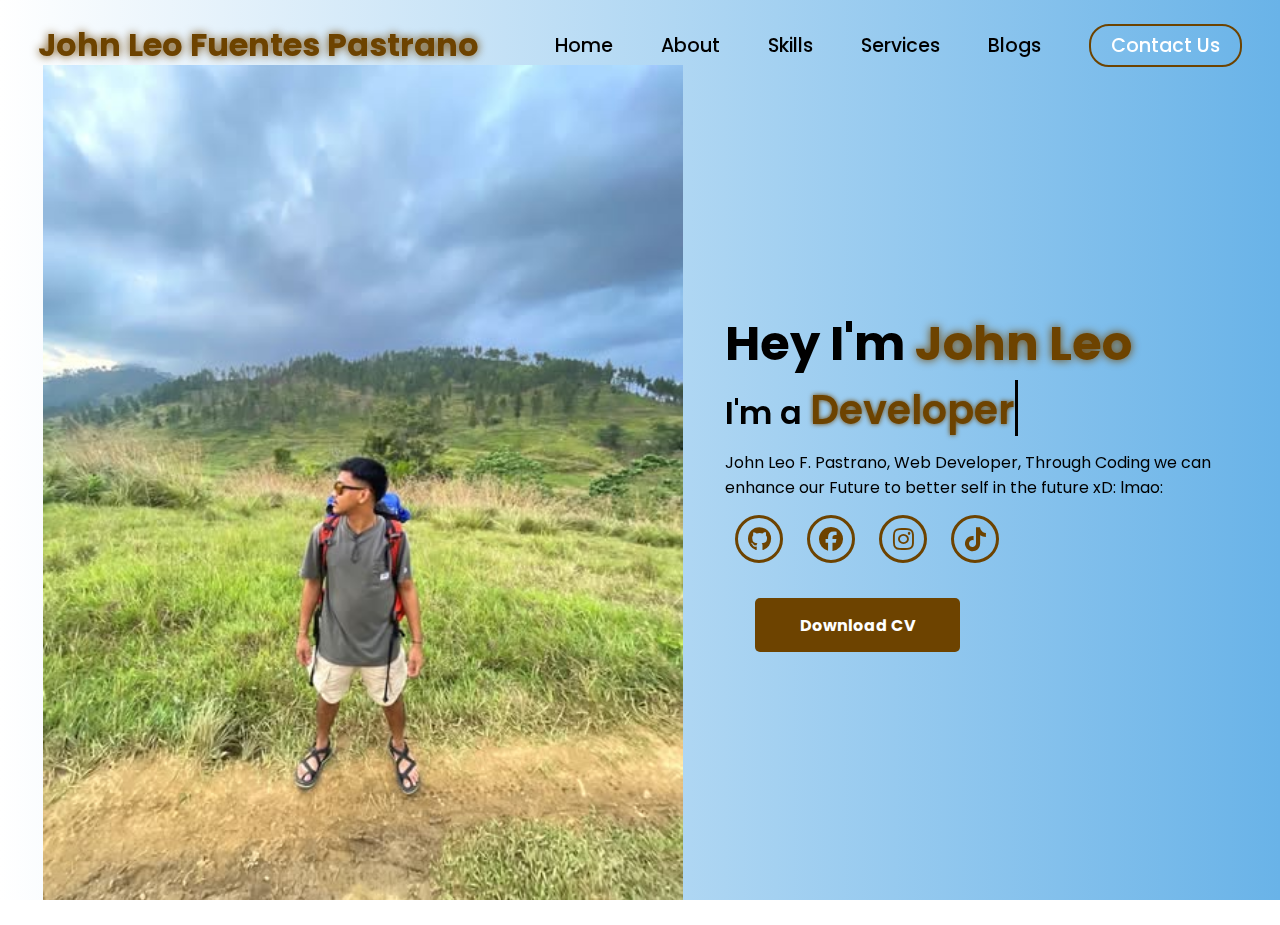
<file: index.html>
<!DOCTYPE html>
<html lang="en">
<head>
    <meta charset="UTF-8">
    <meta name="viewport" content="width=device-width, initial-scale=1.0">
    <link rel="stylesheet" href="https://cdnjs.cloudflare.com/ajax/libs/font-awesome/6.7.1/css/all.min.css">
    <title>John Leo Portfolio</title>
    <link rel="stylesheet" href="style.css">
    <link rel="stylesheet" href="https://unpkg.com/aos@next/dist/aos.css" />
</head>
<body>
    <nav>
        <div class="nav-container">
            <div class="logo" data-aos="zoom-in" data-aos-duration="1000">
                <span>John Leo Fuentes Pastrano</span>
            </div>
            <div class="links">
                <div class="link" data-aos="fade-up" data-aos-duration="1000" data-aos-delay="100"><a href="index.html">Home</a></div>
                <div class="link" data-aos="fade-up" data-aos-duration="1000" data-aos-delay="200"><a href="about.html">About</a></div>
                <div class="link" data-aos="fade-up" data-aos-duration="1000" data-aos-delay="300"><a href="#">Skills</a></div>
                <div class="link" data-aos="fade-up" data-aos-duration="1000" data-aos-delay="400"><a href="slide.html">Services</a></div>
                <div class="link" data-aos="fade-up" data-aos-duration="1000" data-aos-delay="500"><a href="info.html">Blogs</a></div>
                <div class="link contact-btn" data-aos="fade-up" data-aos-duration="1000" data-aos-delay="600"><a href="#">Contact Us</a></div>
            </div>
            <i class="fa-solid fa-bars hamburg" onclick="hamburg()"></i>
        </div>
        <div class="dropdown">
            <div class="links">
                <a href="index.html">Home</a>
                <a href="about.html">About</a>
                <a href="">Skills</a>
                <a href="slide.html">Services</a>
                <a href="info.html">Blogs</a>
                <a href="">Contact Us</a>
                <i class="fa-solid fa-xmark cancel" onclick="cancel()"></i>
            </div>
        </div>
    </nav>
        <section>
            <div class="main-container">
                <div class="image" data-aos="zoom-in-right" data-aos-duration="2500">
                    <img src="LEO.jpg" alt="">
                </div>
                <div class="content">
                    <h1 data-aos="fade-left" data-aos-duration="1000" data-aos-delay="800">Hey I'm <span>John Leo</span></h1>
                    <div class="typewriter" data-aos="fade-right" data-aos-duration="1000" data-aos-delay="900">I'm a <span></span></div>
                    <p data-aos="flip-up" data-aos-duration="1000" data-aos-delay="1000">John Leo F. Pastrano, Web Developer, Through Coding we can enhance our Future to better self in the future xD: lmao:  </p>
                    <div class="social-links" data-aos="flip-down" data-aos-duration="1000" data-aos-delay="1200">
                        <a href="https://github.com/johnpastrano5" ><i class="fa-brands fa-github"></i></a>
                        <a href="https://web.facebook.com/pastrano.johnlose/"><i class="fa-brands fa-facebook"></i></a>
                        <a href="https://www.instagram.com/takumofumo3/"><i class="fa-brands fa-instagram"></i></a>
                        <a href="https://www.tiktok.com/@leosboy7"><i class="fa-brands fa-tiktok"></i></a>
                    </div>
                    <div class="btn" data-aos="zoom-out-left" data-aos-duration="1000" data-aos-delay="1300">
                        <button>Download CV</button>
                    </div>
                </div>
            </div>
        </section>
        <script src="https://unpkg.com/aos@next/dist/aos.js"></script>
        <script>
          AOS.init({offset:0});
        </script>
        <script>
            function hamburg(){
                const navbar = document.querySelector(".dropdown")
                navbar.style.transform = "translateY(0px)"
            }
            function cancel(){
                const navbar = document.querySelector(".dropdown")
                navbar.style.transform = "translateY(-500px)"
            }
        </script>
</body>
</html>
</file>
<file: style.css>
@import url('https://fonts.googleapis.com/css2?family=Poppins:wght@100;200;300;400;500;600&display=swap');
*{
    padding: 0;
    margin: 0;
    font-family: 'Poppins', sans-serif;
    box-sizing: border-box;
}
html{
    overflow-x: hidden;
}
body{
    width: 100%;
    height: 100vh;
    overflow: hidden;
    background: linear-gradient(to right, rgb(255,255,255), rgb(105, 179, 232));
}
nav{
    width: 100%;
    height: 10vh;
    position: sticky;
}
.nav-container{
    width: 100%;
    height: 100%;
    display: flex;
    justify-content: space-around;
    align-items: center;
}
.logo{
    color: black;
    font-size: 2rem;
    font-weight: bolder;
}
.logo span{
    color: rgb(109,67, 0);
    text-shadow: 0 0 10px rgb(109,67, 0);
}
.hamburg, .cancel{
    cursor: pointer;
    position: absolute;
    right: 15px;
    top: 10px;
    color: black;
    font-size: 2rem;
    display: none;
}
.nav-container .links {
    display: flex;
    gap: 3rem;
    align-items: center;
}
.nav-container .links a{
    position: relative;
    font-size: 1.2rem;
    color: black;
    text-decoration: none;
    font-weight: 500;
    transform: 0.3s linear;
}
.nav-container .links a::before{
    position: absolute;
    content: "";
    bottom: -3px;
    left: 0;
    width: 0%;
    height: 3px;
    background-color: rgb(109,67, 0);
    transition: 0.2s linear;
}
.nav-container .links a:hover::before{
    width: 100%;
}
.nav-container .contact-btn{
    background-color: transparent;
    padding: 5px 20px;
    border-radius: 20px;
    border: 2px solid rgb(109,67, 0);
    transition: 0.2s linear;
}
.nav-container .contact-btn a{
    color: white;
    transition: 0.3s linear;
}
.nav-container .contact-btn:hover, .nav-container .contact-btn:hover a{
    background-color: rgb(109,67, 0);
    color: white;
}
.nav-container .links a:hover{
    color: rgb(109,67, 0);
}
.dropdown{
    z-index: 100;
    position: absolute;
    top: 0;
    transform: translateY(-500px);
    width: 100%;
    height: auto;
    backdrop-filter: brightness(40%) blur(3px);
    box-shadow: 0 0 20px black;
    transition: 0.2s linear;
}
.dropdown .links a{
    color: white;
    display: flex;
    text-decoration: none;
    justify-content: center;
    padding: 15px 0;
    align-items: center;
    transition: 0.2s linear;
}
.dropdown .links a:hover{
    background-color: rgb(109,67, 0);
}
section{
    width: 100%;
    height: 90vh;
}
.main-container{
    width: 100%;
    height: 100%;
    display: flex;
    justify-content: space-evenly;
    align-items: center;
}
.main-container .image{
    z-index: -1;
    width: 50%;
}
.main-container .image img{
    width: 100%;
}
.main-container .content{
    color: black;
    width: 40%;
    min-height: 100px;
}
.content h1{
    font-size: clamp(1rem, 2rem + 5vw, 3rem);
}
.content h1 span{
    color: rgb(109,67, 0);
    text-shadow: 0 0 10px rgb(109,67, 0);
}
.content .typewriter{
    font-weight: 600;
    font-size: clamp(1rem, 1rem + 5vw, 2rem);
}
.content .typewriter span{
    color: rgb(109,67, 0);
    font-size: 2.5rem;
    text-shadow: 0 0 5px rgb(109,67, 0);
    position: relative;
    transition: 0.3s linear;
}
.typewriter span::before{
    content: "Developer";
    animation: words 15s infinite;
}
.typewriter span::after{
    content: "";
    position: absolute;
    width: calc(100% + 8px);
    height: 100%;
    border-left: 3px solid black;
    animation:  cursor 0.6s linear infinite;
}
@keyframes cursor {
    to{
        border-left: 3px solid #b74b4b;
    }
}
@keyframes words {
    0%, 33%{
        content: "Developer";
    }
    34%, 66%{
        content: "Designer";
    }
    67%, 100%{
        content: "Youtuber";
    }
}
.content p{
    font-size: clamp(0.4rem, 0.2rem + 9vw, 1rem);
    margin: 10px 0;
}
.social-links i{
    display: inline-flex;
    justify-content: center;
    align-items: center;
    width: 3rem;
    height: 3rem;
    background-color:transparent;
    border: 0.2rem solid rgb(109,67, 0);
    border-radius: 50%;
    color:rgb(109,67, 0);
    margin: 5px 10px;
    font-size: 1.5rem;
    transition: 0.2s linear;
}
.social-links i:hover{
    scale: 1.3;
    color: white;
    background-color: rgb(109,67, 0);
    filter: drop-shadow(0 0 10px rgb(109,67,0));
}
.content button{
    width: 40%;
    height: 6vh;
    margin: 30px;
    background-color: rgb(109,67, 0);
    color: white;
    border: none;
    outline: none;
    font-size: 100%;
    font-weight: 700;
    border-radius: 5px;
    transition: 0.2s linear;
}
.content button:hover{
 scale: 1.1;
 color: rgb(109,67, 0);
 border: 2px solid rgb(109,67, 0);
 background-color: transparent;
 font-weight: 700;
 box-shadow: 0 0 40px rgb(109,67, 0);
}
@media (max-width:884px) {
    body{
        overflow-y: visible;
    }
    nav .logo{
        position: absolute;
        top: 16px;
        left: 15px;
        font-size: 1.5rem;
    }
    .main-container{
        display: flex;
        flex-direction: column;
    }
    .nav-container .links{
        display: none;
    }
    .hamburg,.cancel{
        display: block;
    }
    .main-container .content{
        width: 80%;
    }
    .social-links i{
        width: 2.5rem;
        height: 2.5rem;
        font-size: 1.5rem;
    }
    .cancel{
        color: white;
    }
    .main-container .image{
        width: 80%;
        margin-bottom: 0px;
    }
}
</file>
